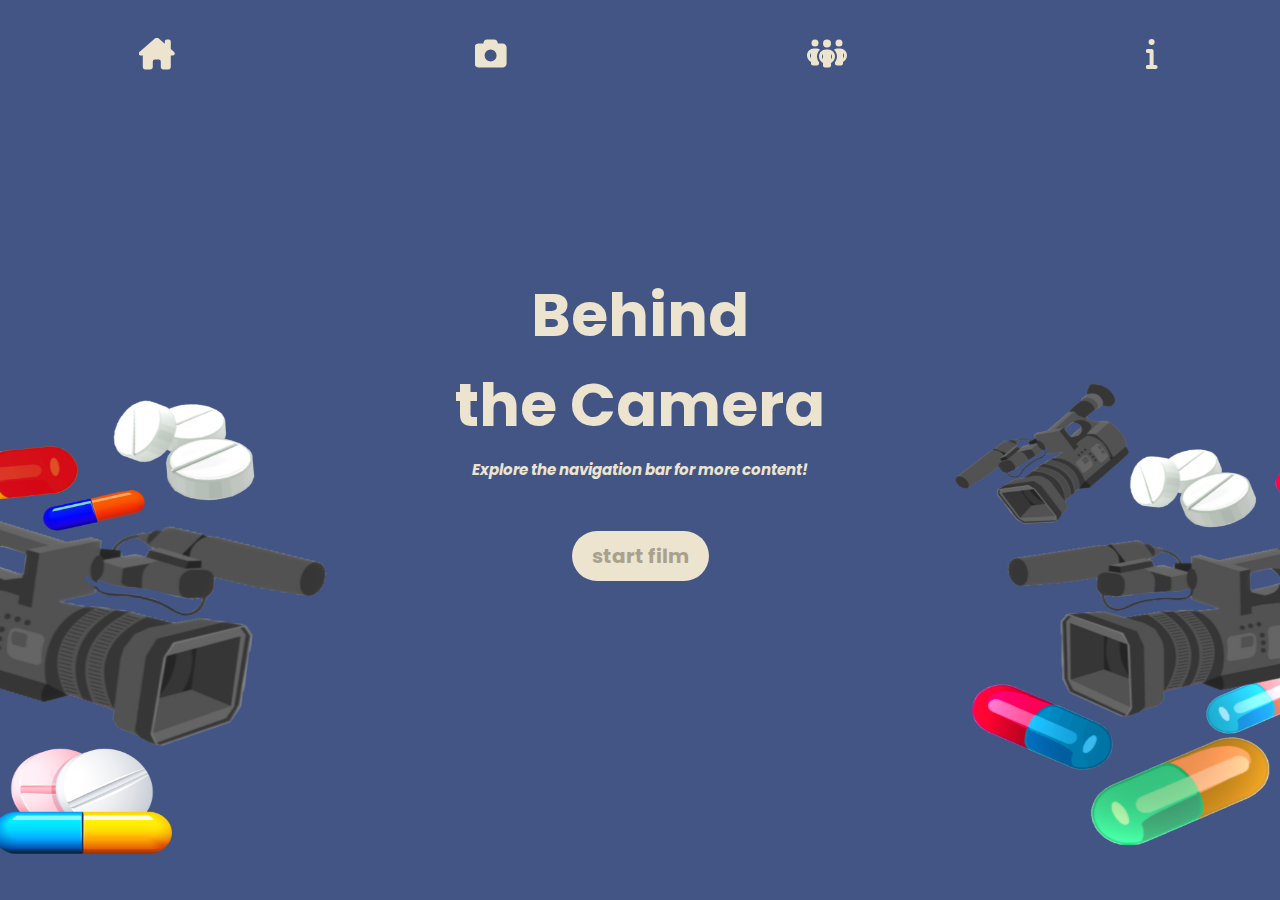
<file: index.html>
<!doctype html>
<html>
 <head>
   <meta charset="UTF-8">
   <meta name="viewport" content="width=device-width, initial-scale=1.0, user-scalable=yes">
   <link rel="stylesheet" href="styles.css">
   <link rel="preconnect" href="https://fonts.googleapis.com">
   <link rel="preconnect" href="https://fonts.gstatic.com" crossorigin>
   <link href="https://fonts.googleapis.com/css2?family=Poppins&display=swap" rel="stylesheet">
       <!-- Title of the page -->
   <title>Behind the Camera</title>
    <!-- ICON-->
   <link rel="icon"  href="img/CameraIcon.png">
   <script src="script.js" defer></script>
 </head>
 <body>
   <!--Header/ Navigation Bar-->
   <div class="nav-bar">
   <nav>
       <ul class="nav-items">
           <!--Home Page-->
           <li><a href = "index.html"><svg class="home-icon" xmlns="http://www.w3.org/2000/svg" height="2em" viewBox="0 0 576 512"><!--! Font Awesome Free 6.4.2 by @fontawesome - https://fontawesome.com License - https://fontawesome.com/license (Commercial License) Copyright 2023 Fonticons, Inc. --><style>svg{fill:#ece4cf;}</style><path d="M543.8 287.6c17 0 32-14 32-32.1c1-9-3-17-11-24L512 185V64c0-17.7-14.3-32-32-32H448c-17.7 0-32 14.3-32 32v36.7L309.5 7c-6-5-14-7-21-7s-15 1-22 8L10 231.5c-7 7-10 15-10 24c0 18 14 32.1 32 32.1h32v69.7c-.1 .9-.1 1.8-.1 2.8V472c0 22.1 17.9 40 40 40h16c1.2 0 2.4-.1 3.6-.2c1.5 .1 3 .2 4.5 .2H160h24c22.1 0 40-17.9 40-40V448 384c0-17.7 14.3-32 32-32h64c17.7 0 32 14.3 32 32v64 24c0 22.1 17.9 40 40 40h24 32.5c1.4 0 2.8 0 4.2-.1c1.1 .1 2.2 .1 3.3 .1h16c22.1 0 40-17.9 40-40V455.8c.3-2.6 .5-5.3 .5-8.1l-.7-160.2h32z"/></svg></a></li>
           <!--Behind the Scenes Page-->
           <li><a href = "bts.html"><svg class="bts-icon" xmlns="http://www.w3.org/2000/svg" height="2em" viewBox="0 0 512 512"><!--! Font Awesome Free 6.4.2 by @fontawesome - https://fontawesome.com License - https://fontawesome.com/license (Commercial License) Copyright 2023 Fonticons, Inc. --><style>svg{fill:#ece4cf;}</style><path d="M149.1 64.8L138.7 96H64C28.7 96 0 124.7 0 160V416c0 35.3 28.7 64 64 64H448c35.3 0 64-28.7 64-64V160c0-35.3-28.7-64-64-64H373.3L362.9 64.8C356.4 45.2 338.1 32 317.4 32H194.6c-20.7 0-39 13.2-45.5 32.8zM256 192a96 96 0 1 1 0 192 96 96 0 1 1 0-192z"/></svg></a></li>
            <!--Meet the Teams Page-->
           <li><a href = "team.html"><svg class="crew-icon" xmlns="http://www.w3.org/2000/svg" height="2em" viewBox="0 0 640 512"><!--! Font Awesome Free 6.4.2 by @fontawesome - https://fontawesome.com License - https://fontawesome.com/license (Commercial License) Copyright 2023 Fonticons, Inc. --><style>svg{fill:#ece4cf;}</style><path d="M72 88a56 56 0 1 1 112 0A56 56 0 1 1 72 88zM64 245.7C54 256.9 48 271.8 48 288s6 31.1 16 42.3V245.7zm144.4-49.3C178.7 222.7 160 261.2 160 304c0 34.3 12 65.8 32 90.5V416c0 17.7-14.3 32-32 32H96c-17.7 0-32-14.3-32-32V389.2C26.2 371.2 0 332.7 0 288c0-61.9 50.1-112 112-112h32c24 0 46.2 7.5 64.4 20.3zM448 416V394.5c20-24.7 32-56.2 32-90.5c0-42.8-18.7-81.3-48.4-107.7C449.8 183.5 472 176 496 176h32c61.9 0 112 50.1 112 112c0 44.7-26.2 83.2-64 101.2V416c0 17.7-14.3 32-32 32H480c-17.7 0-32-14.3-32-32zm8-328a56 56 0 1 1 112 0A56 56 0 1 1 456 88zM576 245.7v84.7c10-11.3 16-26.1 16-42.3s-6-31.1-16-42.3zM320 32a64 64 0 1 1 0 128 64 64 0 1 1 0-128zM240 304c0 16.2 6 31 16 42.3V261.7c-10 11.3-16 26.1-16 42.3zm144-42.3v84.7c10-11.3 16-26.1 16-42.3s-6-31.1-16-42.3zM448 304c0 44.7-26.2 83.2-64 101.2V448c0 17.7-14.3 32-32 32H288c-17.7 0-32-14.3-32-32V405.2c-37.8-18-64-56.5-64-101.2c0-61.9 50.1-112 112-112h32c61.9 0 112 50.1 112 112z"/></svg></a></li>
           <!--Information Page-->
           <li><a href = "info.html"><svg class="info-icon" xmlns="http://www.w3.org/2000/svg" height="2em" viewBox="0 0 192 512"><!--! Font Awesome Free 6.4.2 by @fontawesome - https://fontawesome.com License - https://fontawesome.com/license (Commercial License) Copyright 2023 Fonticons, Inc. --><style>svg{fill:#ece4cf;}</style><path d="M48 80a48 48 0 1 1 96 0A48 48 0 1 1 48 80zM0 224c0-17.7 14.3-32 32-32H96c17.7 0 32 14.3 32 32V448h32c17.7 0 32 14.3 32 32s-14.3 32-32 32H32c-17.7 0-32-14.3-32-32s14.3-32 32-32H64V256H32c-17.7 0-32-14.3-32-32z"/></svg>
           </a></li>
       </ul>
   </nav>
</div>
<!--Main-Components of Page-->
<div id="first-page">
    <!--Background Images-->
    <div id="img" class="image">
      <!--Image for Bottom Left Corner of Page-->
      <img class="leftcornerdown" src="img/leftcornerdown.PNG" style="width: 650px; height: 550px; margin-left: -20px;  ;">
      <!--Image for Bottom Right Corner of Page-->
      <img class="rightcornerdown"  src="img/rightcornerdown.PNG" style="width: 650px; height: 550px; margin-right: -40px;">
    </div>
   <center>
       <div class="first-page">
           <!--Main Title-->
           <h1 class="title">Behind<br>the Camera</h1>
            <!--Sub-Title-->
           <h4 class="subtitle"><i>Explore the navigation bar for more content!</i></h4>
            <!--Button that Leads to Film-->
           <a href="film.html" target="_self">
           <button class="film-button" >start film</button>
           </a>
       </div>
   </center>
 </body>
</html>
</file>
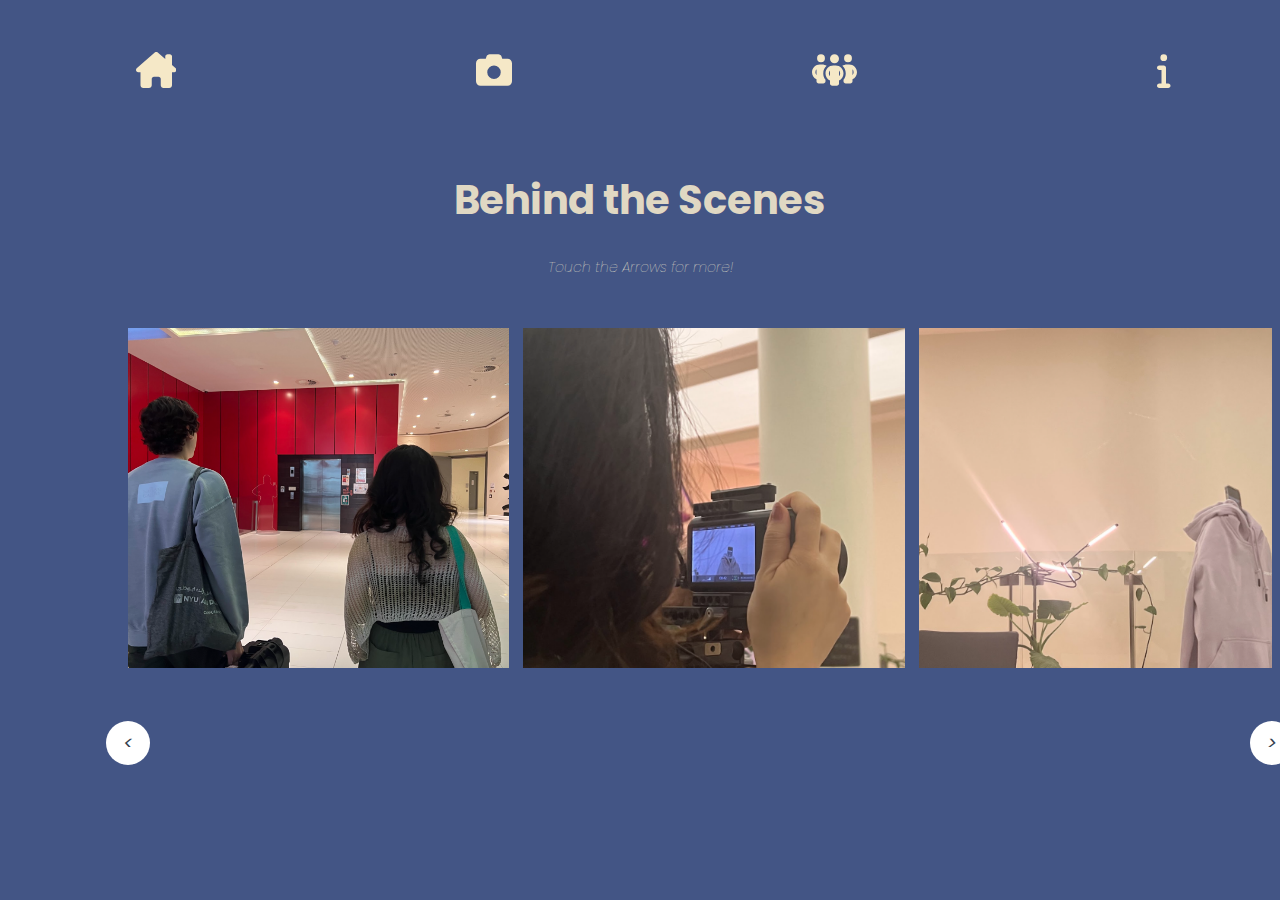
<file: bts.html>
<!doctype html>
<html>
 <head>
   <meta charset="UTF-8">
   <meta name="viewport" content="width=device-width, initial-scale=1.0, user-scalable=yes">
   <link rel="stylesheet" href="bts.css">
   <link rel="preconnect" href="https://fonts.googleapis.com">
   <link rel="preconnect" href="https://fonts.gstatic.com" crossorigin>
   <link href="https://fonts.googleapis.com/css2?family=Poppins&display=swap" rel="stylesheet">
       <!-- Title-->
   <title>Behind the Scenes Content</title>
   <link rel="icon"  href="img/CameraIcon.png"> <!--ICON-->
   <script src="script.js" defer></script>
 </head>
 <body>
   <!--Header/ Navigation Bar-->
   <div class="nav-bar">
   <nav>
       <ul class="nav-items">
          <!--Home Page-->
           <li><a href = "index.html"><svg class="home-icon" xmlns="http://www.w3.org/2000/svg" height="2em" viewBox="0 0 576 512"><!--! Font Awesome Free 6.4.2 by @fontawesome - https://fontawesome.com License - https://fontawesome.com/license (Commercial License) Copyright 2023 Fonticons, Inc. --><style>svg{fill:#f5e8c7}</style><path d="M543.8 287.6c17 0 32-14 32-32.1c1-9-3-17-11-24L512 185V64c0-17.7-14.3-32-32-32H448c-17.7 0-32 14.3-32 32v36.7L309.5 7c-6-5-14-7-21-7s-15 1-22 8L10 231.5c-7 7-10 15-10 24c0 18 14 32.1 32 32.1h32v69.7c-.1 .9-.1 1.8-.1 2.8V472c0 22.1 17.9 40 40 40h16c1.2 0 2.4-.1 3.6-.2c1.5 .1 3 .2 4.5 .2H160h24c22.1 0 40-17.9 40-40V448 384c0-17.7 14.3-32 32-32h64c17.7 0 32 14.3 32 32v64 24c0 22.1 17.9 40 40 40h24 32.5c1.4 0 2.8 0 4.2-.1c1.1 .1 2.2 .1 3.3 .1h16c22.1 0 40-17.9 40-40V455.8c.3-2.6 .5-5.3 .5-8.1l-.7-160.2h32z"/></svg></a></li>
          <!--Behind the Scenes Page-->
           <li><a href = "bts.html"><svg class="bts-icon" xmlns="http://www.w3.org/2000/svg" height="2em" viewBox="0 0 512 512"><!--! Font Awesome Free 6.4.2 by @fontawesome - https://fontawesome.com License - https://fontawesome.com/license (Commercial License) Copyright 2023 Fonticons, Inc. --><style>svg{fill:#f5e8c7}</style><path d="M149.1 64.8L138.7 96H64C28.7 96 0 124.7 0 160V416c0 35.3 28.7 64 64 64H448c35.3 0 64-28.7 64-64V160c0-35.3-28.7-64-64-64H373.3L362.9 64.8C356.4 45.2 338.1 32 317.4 32H194.6c-20.7 0-39 13.2-45.5 32.8zM256 192a96 96 0 1 1 0 192 96 96 0 1 1 0-192z"/></svg></a></li>
          <!--Meet the Teams Page-->
           <li><a href = "team.html"><svg class="crew-icon" xmlns="http://www.w3.org/2000/svg" height="2em" viewBox="0 0 640 512"><!--! Font Awesome Free 6.4.2 by @fontawesome - https://fontawesome.com License - https://fontawesome.com/license (Commercial License) Copyright 2023 Fonticons, Inc. --><style>svg{fill:#f5e8c7}</style><path d="M72 88a56 56 0 1 1 112 0A56 56 0 1 1 72 88zM64 245.7C54 256.9 48 271.8 48 288s6 31.1 16 42.3V245.7zm144.4-49.3C178.7 222.7 160 261.2 160 304c0 34.3 12 65.8 32 90.5V416c0 17.7-14.3 32-32 32H96c-17.7 0-32-14.3-32-32V389.2C26.2 371.2 0 332.7 0 288c0-61.9 50.1-112 112-112h32c24 0 46.2 7.5 64.4 20.3zM448 416V394.5c20-24.7 32-56.2 32-90.5c0-42.8-18.7-81.3-48.4-107.7C449.8 183.5 472 176 496 176h32c61.9 0 112 50.1 112 112c0 44.7-26.2 83.2-64 101.2V416c0 17.7-14.3 32-32 32H480c-17.7 0-32-14.3-32-32zm8-328a56 56 0 1 1 112 0A56 56 0 1 1 456 88zM576 245.7v84.7c10-11.3 16-26.1 16-42.3s-6-31.1-16-42.3zM320 32a64 64 0 1 1 0 128 64 64 0 1 1 0-128zM240 304c0 16.2 6 31 16 42.3V261.7c-10 11.3-16 26.1-16 42.3zm144-42.3v84.7c10-11.3 16-26.1 16-42.3s-6-31.1-16-42.3zM448 304c0 44.7-26.2 83.2-64 101.2V448c0 17.7-14.3 32-32 32H288c-17.7 0-32-14.3-32-32V405.2c-37.8-18-64-56.5-64-101.2c0-61.9 50.1-112 112-112h32c61.9 0 112 50.1 112 112z"/></svg></a></li>
          <!--Information Page-->  
           <li><a href = "info.html"><svg class="info-icon" xmlns="http://www.w3.org/2000/svg" height="2em" viewBox="0 0 192 512"><!--! Font Awesome Free 6.4.2 by @fontawesome - https://fontawesome.com License - https://fontawesome.com/license (Commercial License) Copyright 2023 Fonticons, Inc. --><style>svg{fill:#f5e8c7}</style><path d="M48 80a48 48 0 1 1 96 0A48 48 0 1 1 48 80zM0 224c0-17.7 14.3-32 32-32H96c17.7 0 32 14.3 32 32V448h32c17.7 0 32 14.3 32 32s-14.3 32-32 32H32c-17.7 0-32-14.3-32-32s14.3-32 32-32H64V256H32c-17.7 0-32-14.3-32-32z"/></svg>
           </a></li>
       </ul>
   </nav>
   </div>
   <!--Title-->
     <h1 class="bts-title">Behind the Scenes</h1>
    <!--Sub-Title-->
     <h3 class="bts-subtitle"><i>Touch the Arrows for more!</i></h3>
 <!--Image Carousel-->
 <div class="wrapper">
    <!--Left Arrow-->
    <i id="left"></i>
    <div class="carousel">
    <!--Images for Carousel-->
    <img src="img/img1.png" alt="img" draggable="false">
    <img src="img/img2.png" alt="img" draggable="false">
    <img src="img/img3.png" alt="img" draggable="false">
    <img src="img/img4.png" alt="img" draggable="false">
    <img src="img/img5.png" alt="img" draggable="false">
    <img src="img/img6.png" alt="img" draggable="false">
    </div>
    <!--Right Arrow-->
    <i id="right"></i>
  </div>
  </div>
 </div>
</body>
</html>
</file>
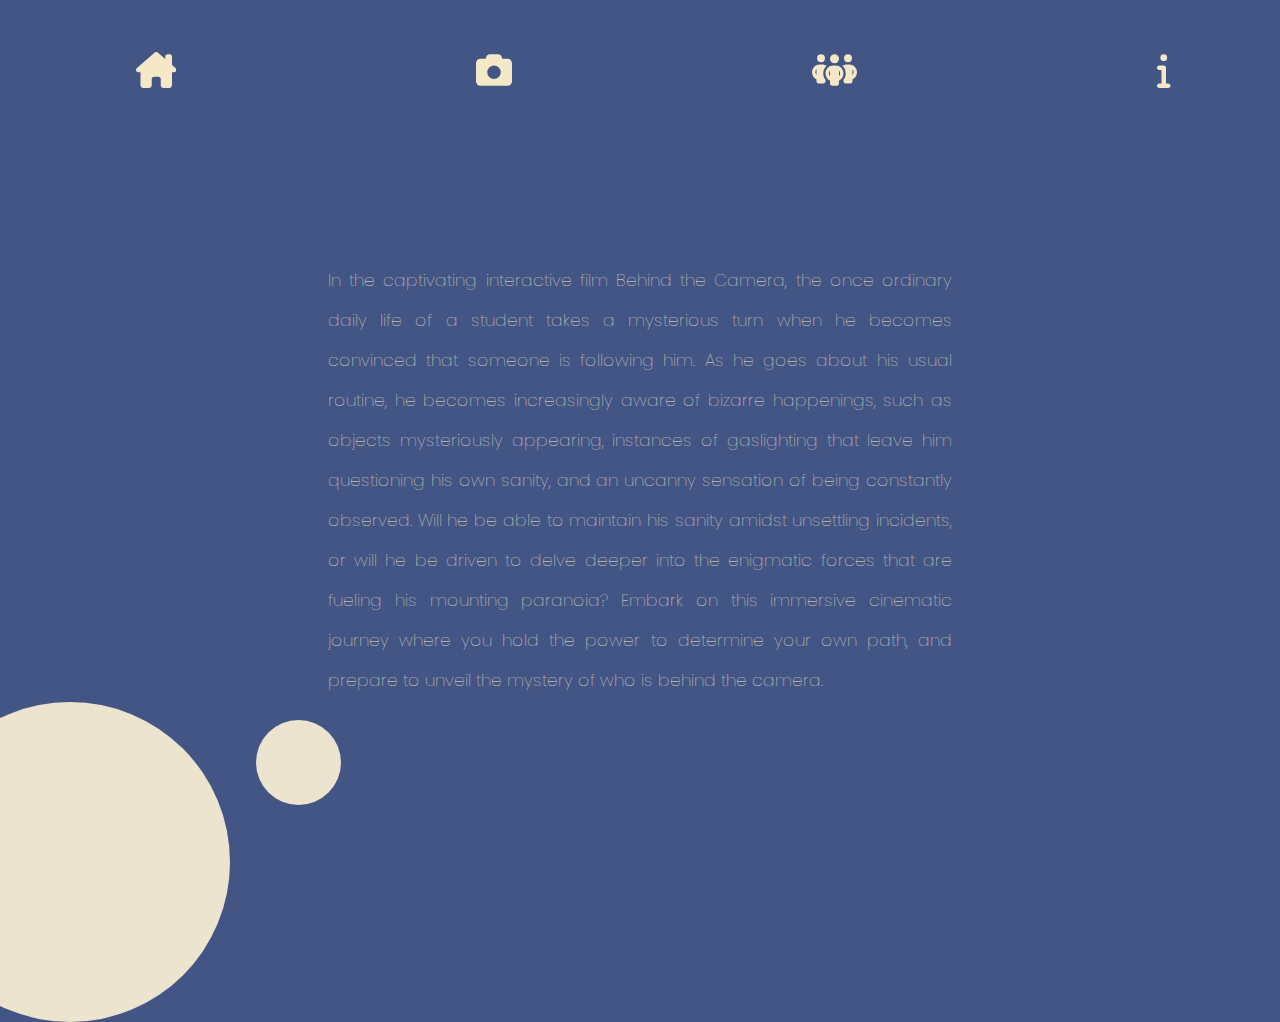
<file: info.html>
<!doctype html>
<html>
  <head>
    <meta charset="UTF-8">
    <meta name="viewport" content="width=device-width, initial-scale=1.0, user-scalable=yes">
    <link rel="stylesheet" href="info.css">
    <link rel="preconnect" href="https://fonts.googleapis.com">
    <link rel="preconnect" href="https://fonts.gstatic.com" crossorigin>
    <link href="https://fonts.googleapis.com/css2?family=Poppins&display=swap" rel="stylesheet">
    <!-- Title-->
    <title>Information</title>
    <link rel="icon"  href="img/CameraIcon.png"> <!-- ICON-->
    <script src="script.js" defer></script>
  </head>
  <body>
   <!--Header/ Navigation Bar-->
    <div class="nav-bar">
    <nav>
        <ul class="nav-items">
            <!--Home Page-->
            <li><a href = "index.html"><svg class="home-icon" xmlns="http://www.w3.org/2000/svg" height="2em" viewBox="0 0 576 512"><!--! Font Awesome Free 6.4.2 by @fontawesome - https://fontawesome.com License - https://fontawesome.com/license (Commercial License) Copyright 2023 Fonticons, Inc. --><style>svg{fill:#f5e8c7}</style><path d="M543.8 287.6c17 0 32-14 32-32.1c1-9-3-17-11-24L512 185V64c0-17.7-14.3-32-32-32H448c-17.7 0-32 14.3-32 32v36.7L309.5 7c-6-5-14-7-21-7s-15 1-22 8L10 231.5c-7 7-10 15-10 24c0 18 14 32.1 32 32.1h32v69.7c-.1 .9-.1 1.8-.1 2.8V472c0 22.1 17.9 40 40 40h16c1.2 0 2.4-.1 3.6-.2c1.5 .1 3 .2 4.5 .2H160h24c22.1 0 40-17.9 40-40V448 384c0-17.7 14.3-32 32-32h64c17.7 0 32 14.3 32 32v64 24c0 22.1 17.9 40 40 40h24 32.5c1.4 0 2.8 0 4.2-.1c1.1 .1 2.2 .1 3.3 .1h16c22.1 0 40-17.9 40-40V455.8c.3-2.6 .5-5.3 .5-8.1l-.7-160.2h32z"/></svg></a></li>
            <!--Behind the Scenes Page-->
            <li><a href = "bts.html"><svg class="bts-icon" xmlns="http://www.w3.org/2000/svg" height="2em" viewBox="0 0 512 512"><!--! Font Awesome Free 6.4.2 by @fontawesome - https://fontawesome.com License - https://fontawesome.com/license (Commercial License) Copyright 2023 Fonticons, Inc. --><style>svg{fill:#f5e8c7}</style><path d="M149.1 64.8L138.7 96H64C28.7 96 0 124.7 0 160V416c0 35.3 28.7 64 64 64H448c35.3 0 64-28.7 64-64V160c0-35.3-28.7-64-64-64H373.3L362.9 64.8C356.4 45.2 338.1 32 317.4 32H194.6c-20.7 0-39 13.2-45.5 32.8zM256 192a96 96 0 1 1 0 192 96 96 0 1 1 0-192z"/></svg></a></li>
           <!--Meet the Teams Page--> 
            <li><a href = "team.html"><svg class="crew-icon" xmlns="http://www.w3.org/2000/svg" height="2em" viewBox="0 0 640 512"><!--! Font Awesome Free 6.4.2 by @fontawesome - https://fontawesome.com License - https://fontawesome.com/license (Commercial License) Copyright 2023 Fonticons, Inc. --><style>svg{fill:#f5e8c7}</style><path d="M72 88a56 56 0 1 1 112 0A56 56 0 1 1 72 88zM64 245.7C54 256.9 48 271.8 48 288s6 31.1 16 42.3V245.7zm144.4-49.3C178.7 222.7 160 261.2 160 304c0 34.3 12 65.8 32 90.5V416c0 17.7-14.3 32-32 32H96c-17.7 0-32-14.3-32-32V389.2C26.2 371.2 0 332.7 0 288c0-61.9 50.1-112 112-112h32c24 0 46.2 7.5 64.4 20.3zM448 416V394.5c20-24.7 32-56.2 32-90.5c0-42.8-18.7-81.3-48.4-107.7C449.8 183.5 472 176 496 176h32c61.9 0 112 50.1 112 112c0 44.7-26.2 83.2-64 101.2V416c0 17.7-14.3 32-32 32H480c-17.7 0-32-14.3-32-32zm8-328a56 56 0 1 1 112 0A56 56 0 1 1 456 88zM576 245.7v84.7c10-11.3 16-26.1 16-42.3s-6-31.1-16-42.3zM320 32a64 64 0 1 1 0 128 64 64 0 1 1 0-128zM240 304c0 16.2 6 31 16 42.3V261.7c-10 11.3-16 26.1-16 42.3zm144-42.3v84.7c10-11.3 16-26.1 16-42.3s-6-31.1-16-42.3zM448 304c0 44.7-26.2 83.2-64 101.2V448c0 17.7-14.3 32-32 32H288c-17.7 0-32-14.3-32-32V405.2c-37.8-18-64-56.5-64-101.2c0-61.9 50.1-112 112-112h32c61.9 0 112 50.1 112 112z"/></svg></a></li>
            <!--Information Page-->  
            <li><a href = "info.html"><svg class="info-icon" xmlns="http://www.w3.org/2000/svg" height="2em" viewBox="0 0 192 512"><!--! Font Awesome Free 6.4.2 by @fontawesome - https://fontawesome.com License - https://fontawesome.com/license (Commercial License) Copyright 2023 Fonticons, Inc. --><style>svg{fill:#f5e8c7}</style><path d="M48 80a48 48 0 1 1 96 0A48 48 0 1 1 48 80zM0 224c0-17.7 14.3-32 32-32H96c17.7 0 32 14.3 32 32V448h32c17.7 0 32 14.3 32 32s-14.3 32-32 32H32c-17.7 0-32-14.3-32-32s14.3-32 32-32H64V256H32c-17.7 0-32-14.3-32-32z"/></svg>
            </a></li>
        </ul>
    </nav>
</div>
 <!--Circles in the Background-->  
<div class="circle circle1"></div>
<div class="circle circle2"></div>
    <center>
       <!--Main Text on Page-->  
      <div id="main-section">
          <!--Information about Film-->  
          <p class="sub-text">In the captivating interactive film Behind the Camera, the once ordinary daily life of a student takes a mysterious turn when he becomes convinced that someone is following him. As he goes about his usual routine, he becomes increasingly aware of bizarre happenings, such as objects mysteriously appearing, instances of gaslighting that leave him questioning his own sanity, and an uncanny sensation of being constantly observed. Will he be able to maintain his sanity amidst unsettling incidents, or will he be driven to delve deeper into the enigmatic forces that are fueling his mounting paranoia? Embark on this immersive cinematic journey where you hold the power to determine your own path, and prepare to unveil the mystery of who is behind the camera.</p>
      </div>
    </center>
  </body>
</html>
</file>
<file: styles.css>
* {
  background-color:#435585;
  font-family: 'Poppins', sans-serif;
  margin: 0;
  padding: 0;
}

/*Targets Items in Nav Bar*/
.nav-bar .crew-icon,
.nav-bar .home-icon,
.nav-bar .bts-icon,
.nav-bar .info-icon {
  font-size: 1.25vw;
  color: white;
  cursor: pointer;
  padding-right: 5%;
  padding-left: 5%;
  padding-top: 2%;
}

/*Targets Navigation Bar as a Whole*/
nav {
  position: fixed;
  top: 0;
  width: 100%;
  z-index: 999;
}

nav ul {
  list-style: none;
  display: flex;
  list-style: none;
  padding: 0;
  justify-content: center;
  text-align: center;
  margin-left: 10px;
}

nav li {
  padding-top: 26px;
  margin: 10px 130px;
}

nav a {
  text-decoration: none;
  padding: 10px 20px;
  font-size: 18px;
}

/*Targets Navigation Items When Hovered Over*/
nav a:hover {
  cursor: pointer;
  height: 3em;
}

/*Targets Navigation Items When Clicked On*/
.nav-items li:active a {
  opacity: 0.8;
}

#first-page {
  position: relative;
  margin-top: 270px;
}

/*Targets Background Images*/
.leftcornerdown,
.rightcornerdown {
  width: 600px;
  height: 500px;
  position: fixed;
  margin-top: 90px;
  animation: shake 4s infinite;
}

/*Specifically Targets Left Corner Background Image*/
.leftcornerdown {
  right: 50%;
  margin-right: 200px; /* half of the image width */
}

/*Specifically Targets Right Corner Background Image*/
.rightcornerdown {
  left: 50%;
  margin-left: 200px; /* half of the image width */
  margin-top: 90px;
}

/* Shake Left-Right Animation */
@keyframes shakeLeftRight {
  0%{
    transform: translateX(0); /* Initial position */
  }
  25% {
    transform: translateX(-5px); /* Shake to the left */
  }
  75% {
    transform: translateX(5px); /* Shake to the right */
  }
}

/* Apply Shake Left-Right Animation to leftcorner elements */
.leftcorner {
  animation: shakeLeftRight 2.5s linear infinite;
}

/* Shake Right-Left Animation */
@keyframes shakeRightLeft {
  0% {
    transform: translateX(0); /* Initial position */
  }
  25% {
    transform: translateX(5px); /* Shake to the right */
  }
  75% {
    transform: translateX(-5px); /* Shake to the left */
  }
}

/* Apply Shake Right-Left Animation to rightcorner elements */
.rightcorner {
  animation: shakeRightLeft 2.5s linear infinite;
}

/* Apply Shake Right-Left Animation to rightcornerdown elements */
.rightcornerdown {
  animation: shakeRightLeft 2.5s linear infinite;
}

/* Shake Left-Right Down Animation */
@keyframes shakeLeftRightDown {
  0%, 100% {
    transform: translateY(0); /* Initial and final positions */
  }
  25% {
    transform: translateY(-5px); /* Shake up */
  }
  75% {
    transform: translateY(5px); /* Shake down */
  }
}

/* Apply Shake Left-Right Down Animation to leftcornerdown elements */
.leftcornerdown {
  animation: shakeLeftRightDown 2.5s linear infinite;
  max-width: 100%;
}

/* Shake Right-Left Down Animation */
@keyframes shakeRightLeftDown {
  0%, 100% {
    transform: translateY(0); /* Initial and final positions */
  }
  25% {
    transform: translateY(5px); /* Shake down */
  }
  75% {
    transform: translateY(-5px); /* Shake up */
  }
}

/* Apply Shake Right-Left Down Animation to rightcornerdown elements */
.rightcornerdown {
  animation: shakeRightLeftDown 2.5s linear infinite;
  max-width: 100%;
}

/*Targets Title*/
.first-page .title {
  font-size: 60px;
  color: #ece4cf;
}

/*Targets Subtitle*/
.first-page .subtitle {
  margin-top:8px;
  font-size: 15px;
  color: #ece4cf;
}

/*Targets Film Button*/
.first-page .film-button {
  border-radius: 50px;
  margin-top: 50px;
  background-color: #ece4cf;
  color:#aaa18d;
  border: none;
  padding-right: 20px;
  padding-left: 20px;
  padding-top: 10px;
  padding-bottom: 10px;
  font-weight: bold;
  font-size: 20px;
  transition: 0.2s;
}

/*Specifically Targets Film Button When Hovered Over*/
.first-page .film-button:hover {
  background-color: #aaa18d;
  color: #ece4cf;
}

/*Specifically Targets Film Button When Clicked On*/
.first-page .film-button:active {
  opacity: 0.8;
}
</file>
<file: bts.css>
*{
  background-color: #435585;
  font-family: 'Poppins', sans-serif;
}

/* Icon styling for navigation bar */
.nav-bar .crew-icon .home-icon .bts-icon .info-icon{
 font-size: 2.5vw;
 color: white;
 cursor: pointer;
 padding-right:5%;
 padding-left:5%;
 padding-top: 2%;
}

/*Targets Navigation Bar as a Whole*/
 nav {
  position: fixed;
  top: 0;
  width: 100%;
  z-index: 999;
}

   nav ul {
    list-style: none;
    display: flex;
    list-style: none;
    padding: 0;
    justify-content: center;
    text-align: center;
    margin-left: 10px;
  }
 
  nav li {
    padding-top: 26px;
    margin: 10px 130px;
  }

   nav a {
    text-decoration: none;
    padding: 10px 20px;
    font-size: 18px;
  }
 
  /*Targets Navigation Items When Hovered Over*/
  nav a:hover {
    cursor: pointer;
    height: 3em;
  }

  /*Targets Navigation Items When Clicked On*/
   .nav-items li:active a{
  opacity: 0.8;
  }

  /*Targets Title on Page*/
  .bts-title {
    color: #e0d8c3;
    text-align: center;
    font-size: 40px; /* Adjust the font size as needed */
    margin-top: 170px; /* Adjust the margin as needed */
  }

  /*Targets Sub-Title on Page*/
  .bts-subtitle {
    color: #efe8d2;
    text-align: center;
    font-weight:lighter;
    font-family: sans-serif;
    font-size: 14px; /* Adjust the font size as needed */
    margin-top: 2px; /* Adjust the margin as needed */
  }

/*Wrapper for Carousel*/
 .wrapper{
  display: flex;
  max-width: 1200px;
  position: relative;
  margin-top: 50px;
  margin-left: 120px;
  z-index: 999;
}

/*Styles for Icons within Wrapper for Carousel*/
.wrapper i{
  z-index: 1000px;
  margin-top: 415px;
  height: 44px;
  width: 44px;
  color: #343F4F;
  cursor: pointer;
  font-size: 1.15rem;
  position: absolute;
  text-align: center;
  line-height: 44px;
  background: #fff;
  border-radius: 50%;
  transform: translateY(-50%);
  transition: transform 0.1s linear;
}

.wrapper i:active{
  z-index: 1000px;
  transform: translateY(-50%) scale(0.9);
}
.wrapper i:hover{
  z-index: 1000px;
  background: #f2f2f2;
}
.wrapper i:first-child{
  z-index: 1000px;
  left: -22px;
}
.wrapper i:last-child{
  z-index: 1000px;
  right: -22px;
}

/* Styles for carousel */
.wrapper .carousel{
  font-size: 0px;
  cursor: pointer;
  overflow: hidden;
  white-space: nowrap;
  scroll-behavior: smooth;
}
.carousel.dragging{
  cursor: grab;
  scroll-behavior: auto;
}
.carousel.dragging img{
  pointer-events: none;
}

 /* Image styling within the carousel */
.carousel img{
  height: 340px;
  object-fit: cover;
  user-select: none;
  margin-left: 14px;
  width: calc(100% / 3);
}
.carousel img:first-child{
  margin-left: 0px;
}

/*Media Query for Phone Screens*/
@media screen and (max-width: 900px) {
  .carousel img{
    width: calc(100% / 2);
  }
}
@media screen and (max-width: 550px) {
  .carousel img{
    width: 100%;
  }
}

/*Targets Right Arrow for Carousel*/
#right::before {
  content: '>'; 
  font-size: 20x; 
}

/*Targets Left Arrow for Carousel*/
#left::before{
  content: '<'; 
  font-size: 20x; 
}
</file>
<file: info.css>
*{
  background-color: #435585;
  font-family: 'Poppins', sans-serif;
}

@media (max-width: 768px) {
  /* Center align content */

 /* icon styling */
.nav-bar .home-icon{
 cursor: pointer;
 margin-left:255px;
 margin-top:25px;
}

.nav-bar .bts-icon{
  cursor: pointer;
margin-left: -260px;
margin-top:25px;
}

 .nav-bar .crew-icon{
 cursor: pointer;
 margin-left:-400px;
 margin-top:25px;
}
 
.nav-bar .info-icon{
 cursor: pointer;
 margin-left: -580px;
 margin-top:25px;
}
}

/* icon styling */
.nav-bar .crew-icon .home-icon .bts-icon .info-icon{
 font-size: 2.5vw;
 color: white;
 cursor: pointer;
 padding-right:5%;
 padding-left:5%;
 padding-top: 2%;
}

nav {
  position: fixed; 
  top: 0; 
  width: 100%; 
  z-index: 999; 
}

  nav ul {
    list-style: none;
    display: flex;
    list-style: none;
    padding: 0;
    justify-content: center; 
    text-align: center; 
    margin-left: 10px;
  }
  
  nav li {
    padding-top: 26px;
    margin: 10px 130px;
  }

  nav a {
    text-decoration: none;
    padding: 10px 20px;
    font-size: 18px;
  }
  
  nav a:hover {
    cursor: pointer;
    height: 3em;
  }

  .nav-items li:active a{
  opacity: 0.8;
  }

  .circle {
    position: absolute;
    background-color: #ece4cf;
    border-radius: 50%;
  }

  .circle1 {
    width: 85px;
    height: 85px;
    top:80%;
    left:20%;
    z-index: -1;
  }
  
  .circle2 {
    width: 320px;
    height: 320px;
    top:78%;
    right: 82%;
    z-index: -1;
  }

#main-section .sub-text {
  font-family: 'poppins', sans-serif;
  margin-top: 260px;
  color:#f5e8c7;
  font-size: 17px;
  font-weight:lighter;
  line-height: 40px;
  text-align: justify;
  margin-right: 320px;
  margin-left: 320px;
 }
</file>
